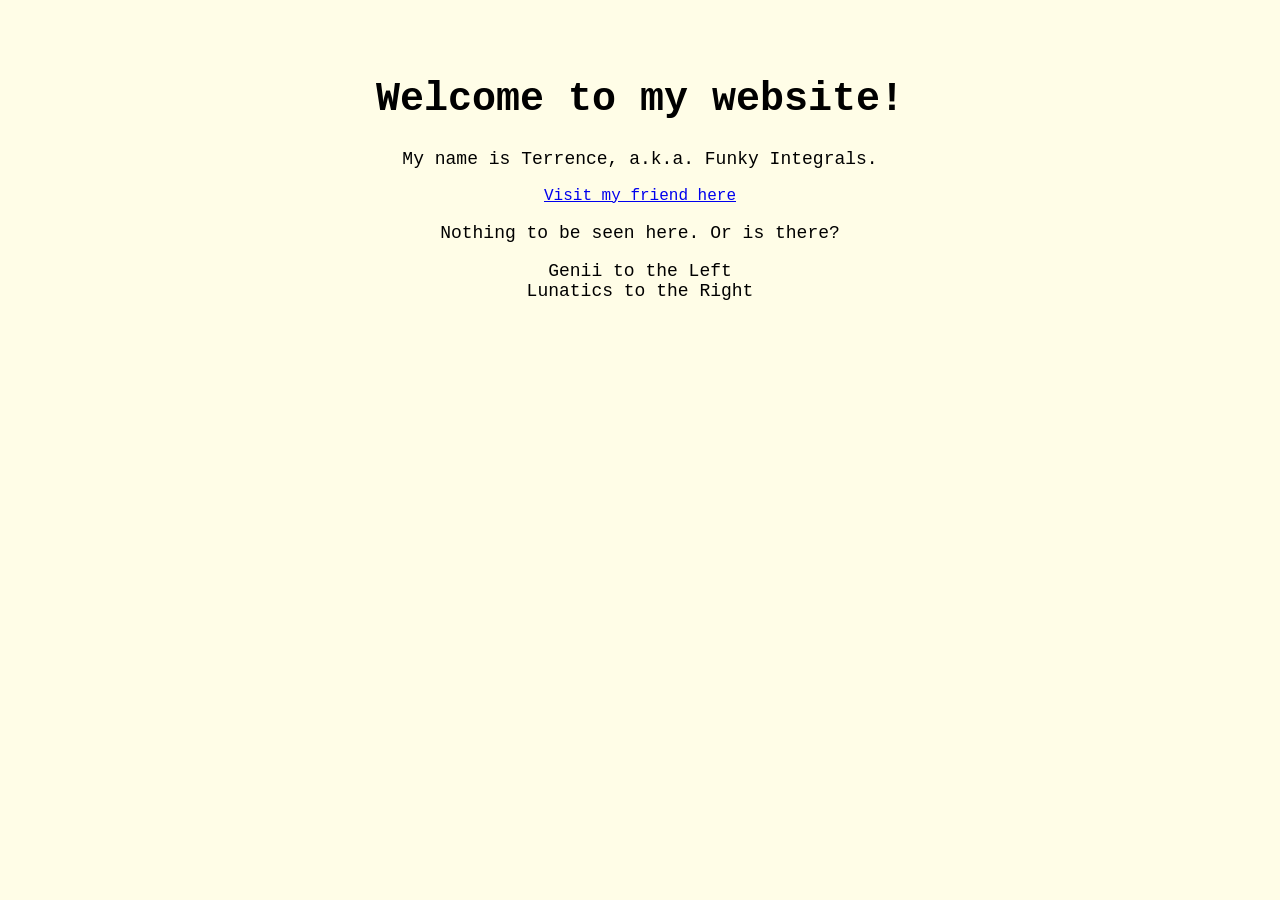
<file: index.html>
<!DOCTYPE html>
<html lang = "en">
<head>
  <meta charset = "UTF-8">
  <title>about://blank</title>
  <link rel="stylesheet" href="index.css">
</head>
<body>
  <div id="hover-zone-left"></div>
  <div id="hover-zone-right"></div>

  <div id="sidebar-left">
    <a href = "/boutblank/musiqa.html" class = "titles">My Music</a><br>
    <a href = "speaches/" class = "titles">Interesting Stuff, some text to read</a><br>
    <a href = "/forseeablefuture/" class = "plain-link">and more soon...</a><br>
  </div>

  <div id="sidebar-right">
    <a href = "/boutblank/ioarite.html" class = "titles">"You're right, but..."</a><br>
    <a href = "/boutblank/kskbl.html" class = "titles">kskblzdjdwkzkbl</a><br>
    <a href = "/boutblank/gemrollerellormeg.html" class = "titles">GEM ROLLER?!?!?!</a><br>
    <a href = "/forseeablefuture/" class = "plain-link">and more soon, as well...</a><br>
  </div>

  <main>
    <h1>Welcome to my website!</h1>
  
    <p>
      My name is Terrence, a.k.a. Funky Integrals.
    </p>
    <a href = "https://gnaixanna.github.io/myweb/index.html">
      Visit my friend here
    </a>
    <p>
      Nothing to be seen here. Or is there?<br>
    </p>
    <p>
      Genii to the Left<br>
      Lunatics to the Right
    </p>
    
  </main>


  <script src="index.js"></script>
</body>
</html>
</file>
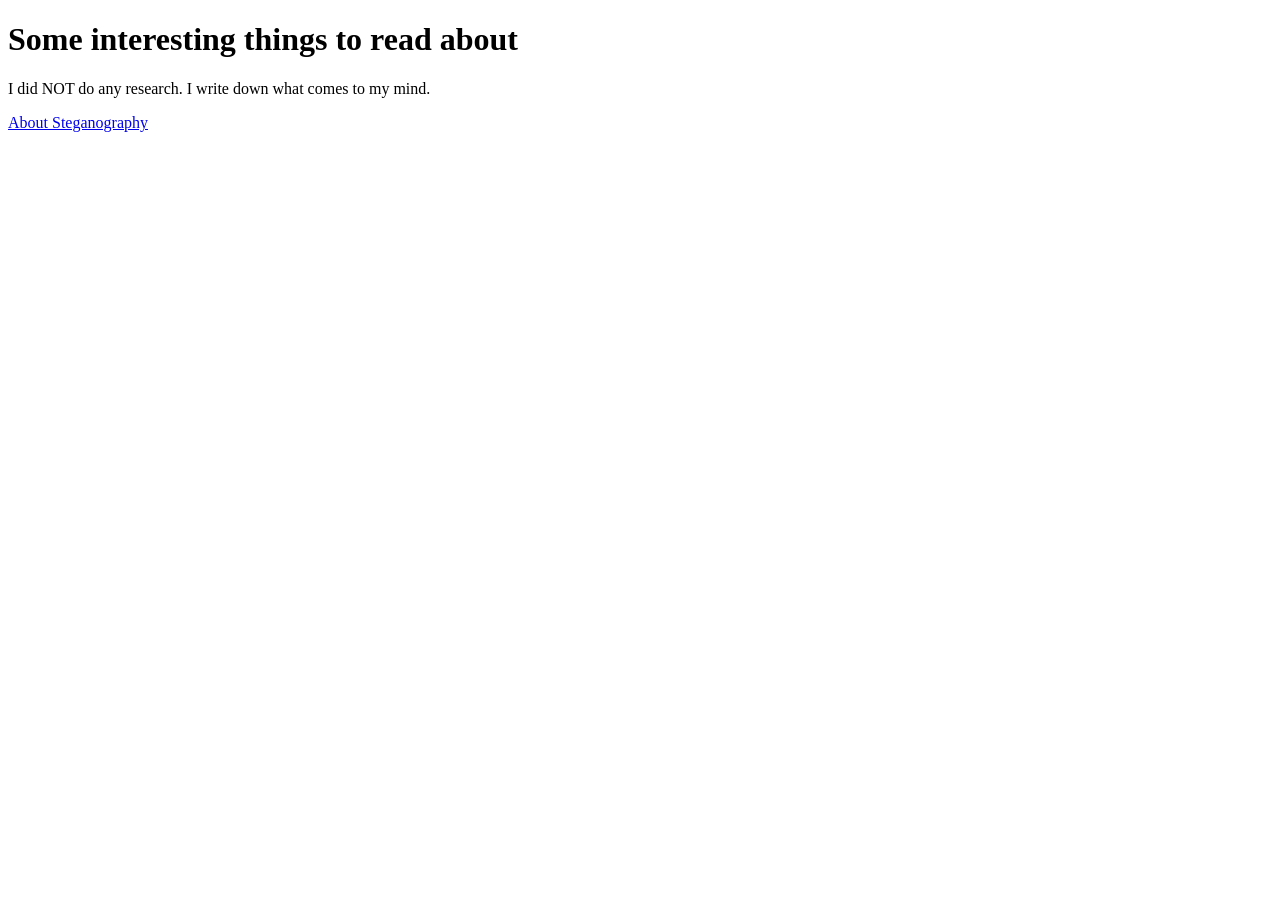
<file: speaches/index.html>
<!DOCTYPE html>
<html>
  <head>
    
  </head>
  <body>
    <h1>Some interesting things to read about</h1>
    <p>I did NOT do any research. I write down what comes to my mind.</p>
    <a href = "steganography.html">About Steganography</a>
  </body>
</html>
</file>
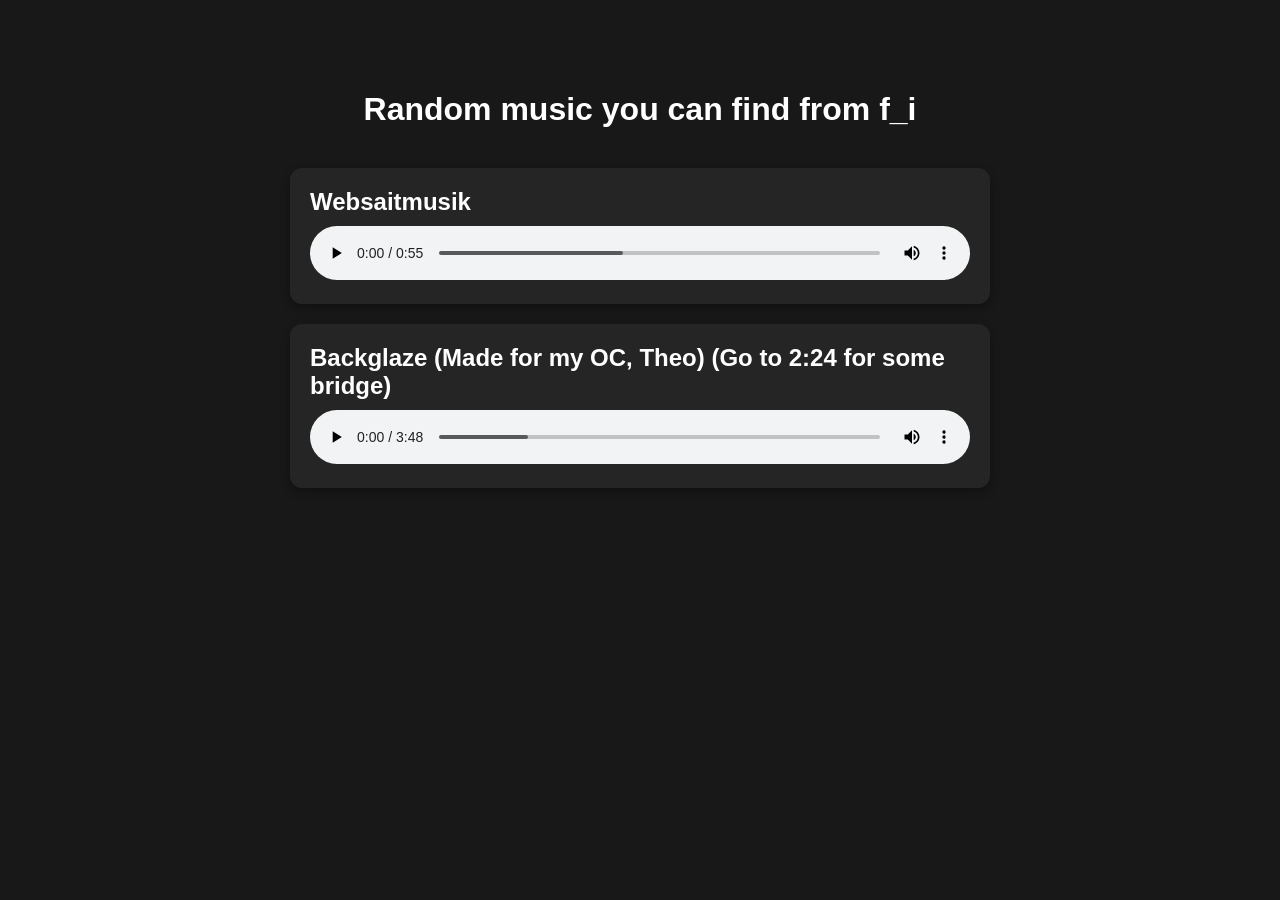
<file: musiqa.html>
<!DOCTYPE html>
<html lang="en">
<head>
  <meta charset="UTF-8">
  <title>Musiqas</title>

  <style>
    body {
      background: #181818;
      color: white;
      font-family: Arial, sans-serif;
      max-width: 700px;
      margin: 50px auto;
      padding: 20px;
    }

    h1 {
      text-align: center;
      margin-bottom: 40px;
    }

    .song {
      background: #252525;
      padding: 20px;
      margin-bottom: 20px;
      border-radius: 12px;
      box-shadow: 0 4px 10px rgba(0, 0, 0, 0.3);
    }

    .song h2 {
      margin-top: 0;
      margin-bottom: 10px;
    }

    audio {
      width: 100%;
    }
  </style>
</head>

<body>

  <h1>Random music you can find from f_i</h1>

  <div class="song">
    <h2>Websaitmusik</h2>
    <audio controls>
      <source src="files/websaitmusik.mp3" type="audio/mpeg">
      Your browser does not support audio.
    </audio>
  </div>

  <div class="song">
    <h2>Backglaze (Made for my OC, Theo) (Go to 2:24 for some bridge)</h2>
    <audio controls>
      <source src="files/backglaze.mp3" type="audio/mpeg">
      Your browser does not support audio.
    </audio>
  </div>

</body>
</html>
</file>
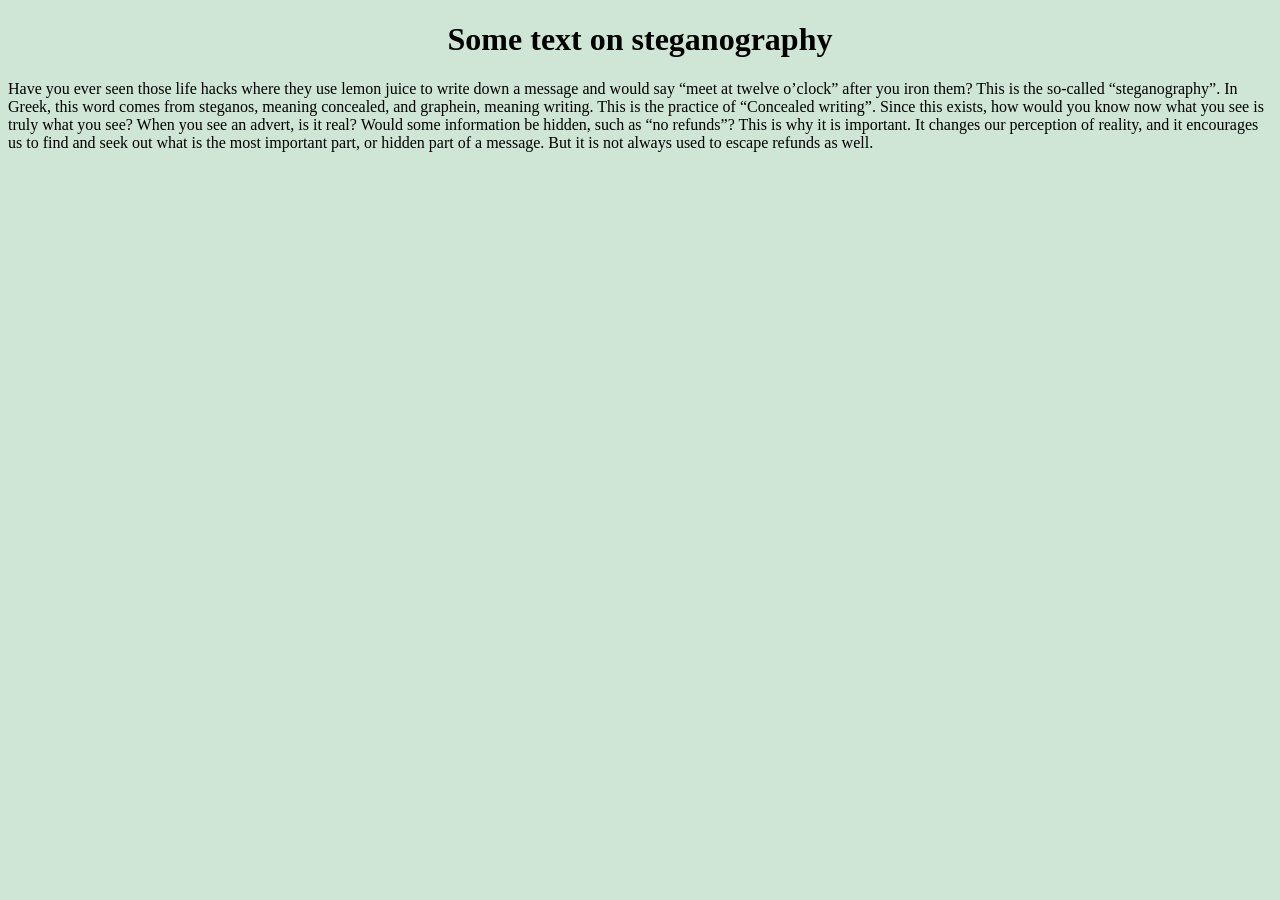
<file: speaches/steganography.html>
<!DOCTYPE html>
<html>
  <head>
    <title>Steganography</title>
  </head>
  <style>
    h1 {
      text-align: center;
    }
    p {
      text-wrap: wrap;
    }
    body {
      background-color: #cfe5d5
    }
  </style>
  <body>
    <h1>Some text on steganography</h1>
    <p>Have you ever seen those life hacks where they use lemon juice to write down a message and would say “meet at twelve o’clock” after you iron them? This is the so-called “steganography”. In Greek, this word comes from steganos, meaning concealed, and graphein, meaning writing. This is the practice of “Concealed writing”. Since this exists, how would you know now what you see is truly what you see? When you see an advert, is it real? Would some information be hidden, such as “no refunds”? This is why it is important. It changes our perception of reality, and it encourages us to find and seek out what is the most important part, or hidden part of a message. But it is not always used to escape refunds as well. </p>
  </body>
</html>
</file>
<file: index.css>
body {
  margin: 0;
  font-family: "Courier New", monospace;
  background: #fffde7;
}

#hover-zone-left {
  position: fixed;
  top: 0;
  left: 0;
  width: 12px;
  height: 100vh;
  z-index: 1000;
}

#hover-zone-right {
  position: fixed;
  top: 0;
  right: 0;
  width: 12px;
  height: 100vh;
  z-index: 1000;
}

#sidebar-left {
  position: fixed;
  top: 0;
  left: -250px;
  width: 250px;
  height: 100vh;

  padding: 20px;
  box-sizing: border-box;

  background: #a9a9a9;
  color: #fffacd;

  transition: left 0.3s ease;
  z-index: 999;
}

#sidebar-left.active {
  left: 0;
}

#sidebar-right {
  position: fixed;
  top: 0;
  right: -250px;
  width: 250px;
  height: 100vh;

  padding: 20px;
  box-sizing: border-box;

  background: #a9a9a9;
  color: #fffacd;

  transition: right 0.3s ease;
  z-index: 999;
}

#sidebar-right.active {
  right: 0;
}

.titles {
  display: block;
  margin-bottom: 12px;

  color: #fffacd;
  text-decoration: none;
  font-weight: bold;
}

.titles:hover {
  text-decoration: underline;
}

.plain-link {
  display: inline;

  color: #fffacd;
  text-decoration: none;
  font-weight: bold;

  cursor: text;
  user-select: text;
}

.plain-link:hover,
.plain-link:focus,
.plain-link:active,
.plain-link:visited {
  color: #fffacd;
  text-decoration: none;
  font-weight: bold;
}

main {
  padding: 50px;
  text-align: center;
}

main h1 {
  font-family: "Courier New", monospace;
  font-size: 40px;
}

main p {
  font-family: "Courier New", monospace;
  font-size: 18px;
}
</file>
